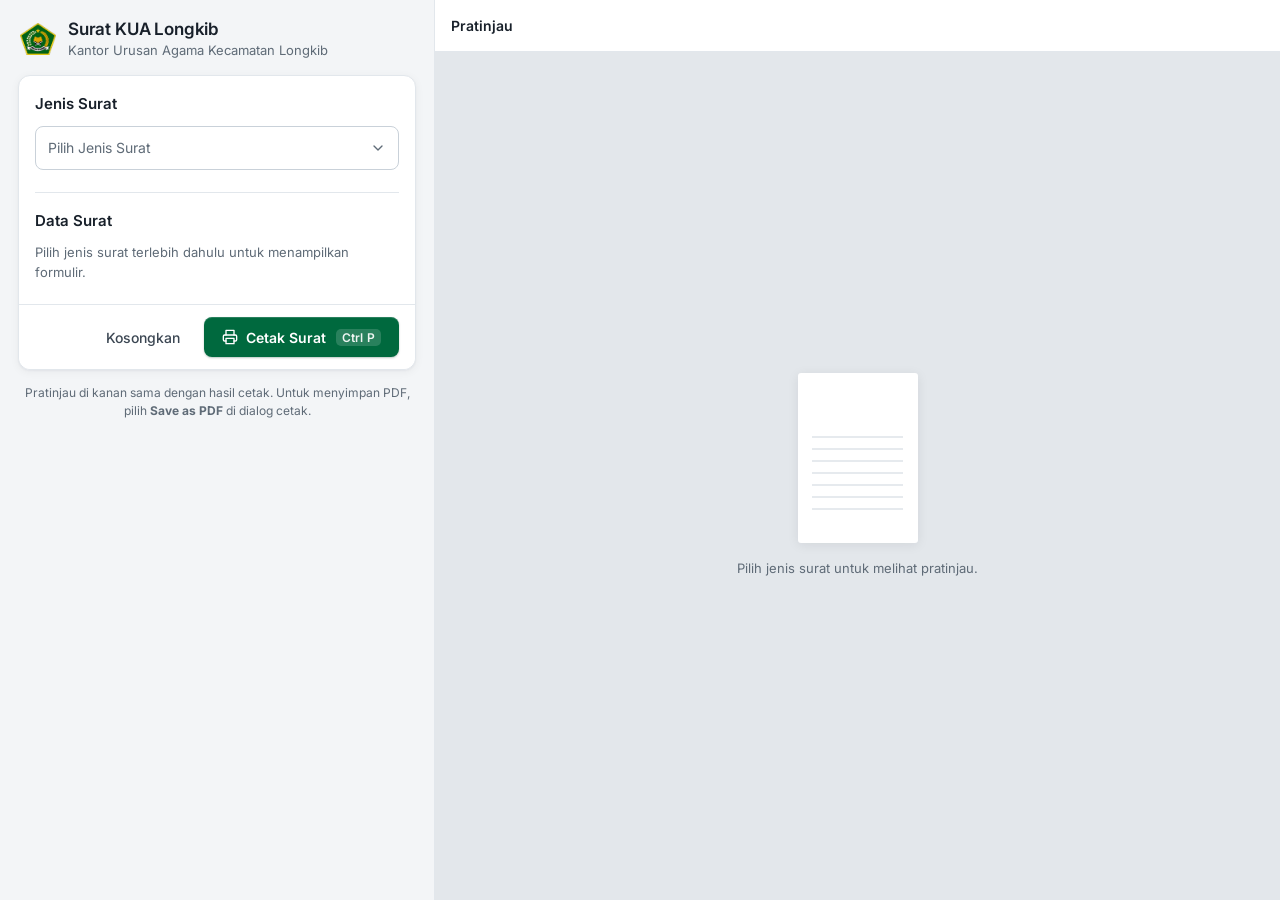
<file: index.html>
<!DOCTYPE html>
<html lang="id">
<head>
<meta charset="UTF-8" />
<meta name="viewport" content="width=device-width, initial-scale=1.0" />
<title>Surat KUA Longkib</title>
<link rel="preconnect" href="https://fonts.googleapis.com" />
<link rel="preconnect" href="https://fonts.gstatic.com" crossorigin />
<link rel="stylesheet" href="https://fonts.googleapis.com/css2?family=Inter:wght@400;500;600;700&display=swap" />
<link rel="stylesheet" href="assets/styles.css" />
</head>
<body>
  <!-- Layar lebar (>= 1024px): form di kiri, pratinjau langsung di kanan.
       Layar sempit (HP): form saja; tombol membuka surat di tab baru. -->
  <div class="layout">
    <main class="form-pane">
      <div class="app">
        <header class="appbar">
          <img class="appbar-logo" src="logo-kemenag.png" alt="" width="36" height="36"
               onerror="this.style.display='none'" />
          <div class="appbar-text">
            <h1 id="appTitle">Surat KUA Longkib</h1>
            <p>Kantor Urusan Agama Kecamatan Longkib</p>
          </div>
        </header>

        <form id="suratForm" class="card" novalidate>
          <h2 class="section-title">Jenis Surat</h2>
          <div class="tpl-picker" id="tplPicker"></div>

          <h2 class="section-title next">Data Surat</h2>
          <div id="fields"><!-- field dibangun otomatis dari template --></div>

          <div class="actions">
            <!-- Isi tombol diatur app.js: "Cetak Surat" + Ctrl P (layar lebar) atau "Pratinjau Surat" (HP) -->
            <button type="submit" id="btnSubmit" class="btn btn-primary">Pratinjau Surat</button>
            <button type="button" id="btnReset" class="btn btn-ghost">Kosongkan</button>
          </div>
        </form>

        <footer class="note" id="note"></footer>
      </div>
    </main>

    <section class="preview-pane" id="previewPane" aria-label="Pratinjau surat">
      <div class="preview-bar">
        <span class="preview-title">Pratinjau</span>
        <span class="preview-info" id="previewInfo">Lebih dari 1 halaman</span>
        <div class="seg" id="zoomSeg" role="group" aria-label="Ukuran pratinjau">
          <button type="button" data-zoom="lebar">Pas lebar</button>
          <button type="button" data-zoom="halaman">Satu halaman</button>
        </div>
      </div>
      <!-- Muncul bila surat otomatis memakai kertas F4 (isi tidak muat A4) -->
      <div class="preview-kertas" id="previewKertas" role="status">
        <span class="pill">Kertas F4 (Folio)</span>
        Isi surat tidak muat di A4, jadi kertas otomatis diganti ke F4 (215 × 330 mm). Siapkan kertas F4 saat mencetak.
      </div>
      <div class="preview-body" id="previewBody">
        <div class="preview-empty">
          <div class="preview-empty-sheet" aria-hidden="true"></div>
          <p>Pilih jenis surat untuk melihat pratinjau.</p>
        </div>
        <!-- iframe surat.html?embed=1 ditambahkan app.js -->
      </div>
    </section>
  </div>

  <script src="assets/util.js"></script>
  <script src="assets/config.js"></script>
  <script src="assets/templates.js"></script>
  <script src="assets/datepicker.js"></script>
  <script src="assets/app.js"></script>
</body>
</html>
</file>
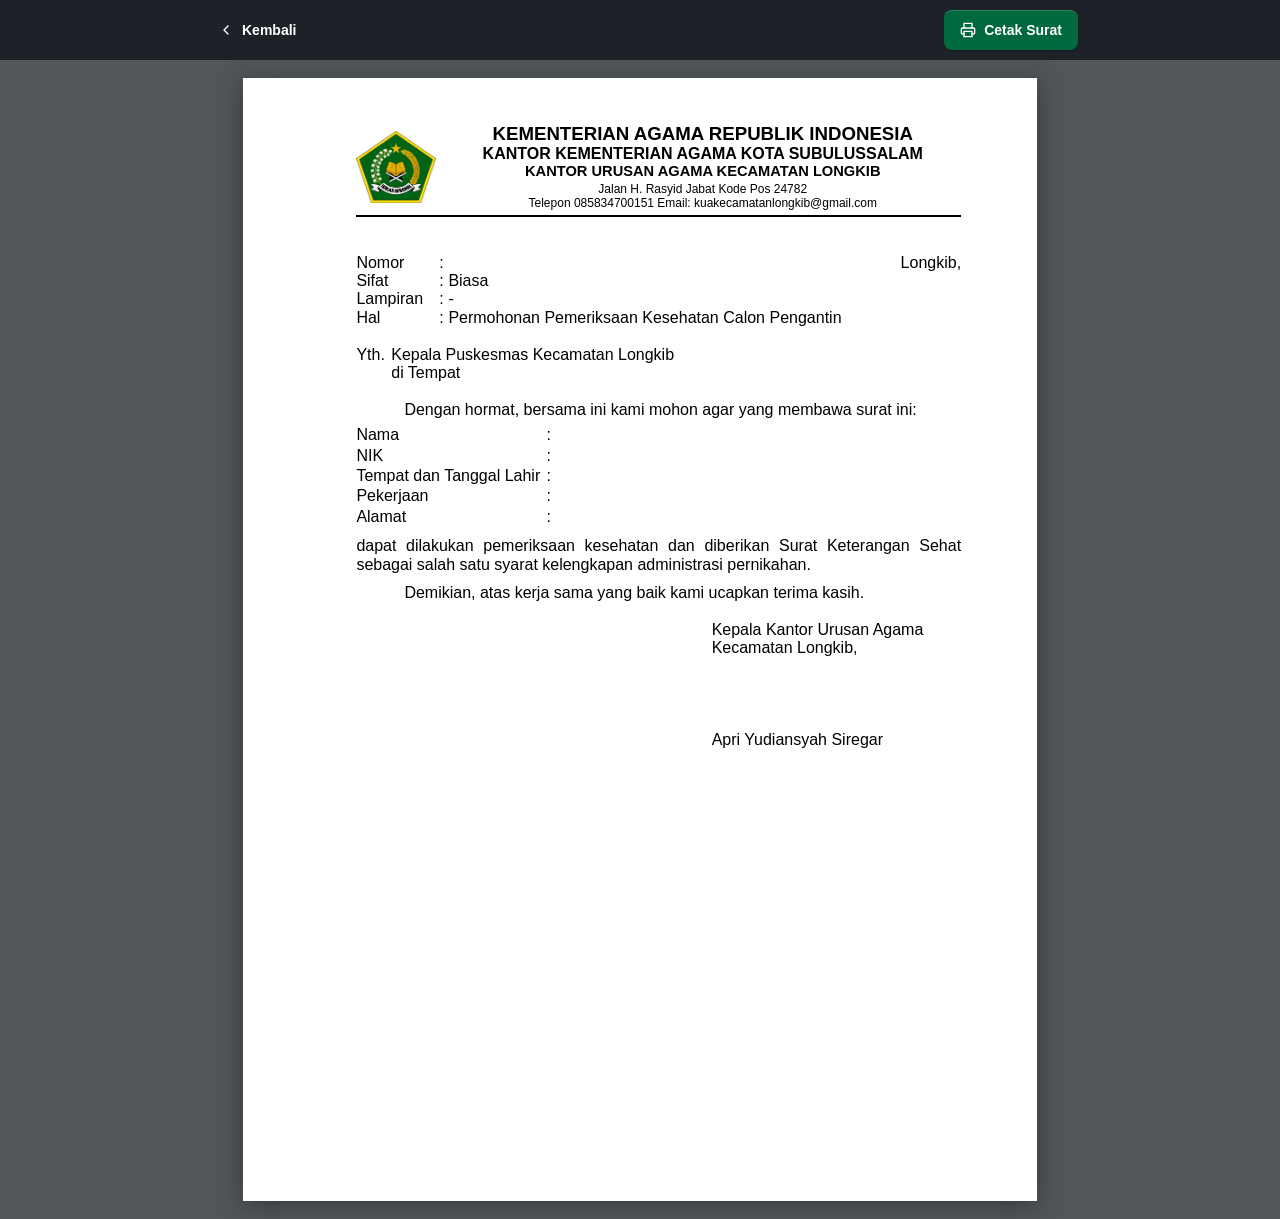
<file: surat.html>
<!DOCTYPE html>
<html lang="id">
<head>
<meta charset="UTF-8" />
<meta name="viewport" content="width=device-width, initial-scale=1.0" />
<title>Surat KUA Longkib</title>
<link rel="stylesheet" href="assets/surat.css" />
</head>
<body>
  <!-- Toolbar (mode mandiri saja; disembunyikan saat tampil di panel pratinjau) -->
  <!-- Satu baris: Kembali di kiri, Cetak di kanan. Info tampil sebagai strip di bawahnya. -->
  <div class="toolbar">
    <div class="tb-baris">
      <button type="button" class="tb-back" id="btnKembali"><svg viewBox="0 0 24 24" fill="none" stroke="currentColor" stroke-width="2" stroke-linecap="round" stroke-linejoin="round" aria-hidden="true"><path d="m15 18-6-6 6-6"/></svg>Kembali</button>
      <button type="button" class="tb-print" id="btnCetak" aria-keyshortcuts="Control+P Meta+P"><svg viewBox="0 0 24 24" fill="none" stroke="currentColor" stroke-width="2" stroke-linecap="round" stroke-linejoin="round" aria-hidden="true"><path d="M6 9V2h12v7"/><path d="M6 18H4a2 2 0 0 1-2-2v-5a2 2 0 0 1 2-2h16a2 2 0 0 1 2 2v5a2 2 0 0 1-2 2h-2"/><path d="M6 14h12v8H6z"/></svg>Cetak Surat</button>
    </div>
    <div class="tb-strip tb-lebih" id="tbInfo" role="status"><span class="pill">Lebih dari 1 halaman</span>Bagian di bawah garis merah tercetak di halaman 2.</div>
    <div class="tb-strip tb-f4" role="status"><span class="pill">Kertas F4</span>Isi surat tidak muat di A4, jadi kertas otomatis diganti ke F4 (215 × 330 mm). Siapkan kertas F4 saat mencetak.</div>
    <div class="tb-hint">Cubit layar untuk memperbesar. Untuk menyimpan PDF, pilih <strong>Save as PDF</strong> di dialog cetak.</div>
  </div>

  <!-- .sheet = wadah seukuran lembar setelah diperkecil; .page = lembar asli (A4, atau F4 bila otomatis diganti) -->
  <div class="sheet" id="sheet"><div class="page" id="page"><!-- surat dirender oleh surat.js --></div></div>

  <script src="assets/util.js"></script>
  <script src="assets/config.js"></script>
  <script src="assets/templates.js"></script>
  <script src="assets/surat.js"></script>
</body>
</html>
</file>
<file: assets/styles.css>
/*
 * Gaya halaman form (index.html). Surat & PDF punya gayanya sendiri (surat.css, ikut PMA).
 *
 * Arah desain: alat kerja staf, jadi tampilannya tenang, akrab, dan rapat secukupnya.
 *  - Satu keluarga huruf (Inter, cadangan huruf sistem); skala tetap 12/13/14/15/17 px.
 *  - Hijau hanya untuk aksi utama, pilihan aktif, dan fokus.
 *  - Ikon berupa SVG (bukan emoji); kontras teks >= 4,5:1.
 *  - Gerak hanya untuk menandai perubahan keadaan (menu, kalender, dialog, pemberitahuan):
 *    160-220 ms, ease-out kuat, dan dilembutkan bila pengguna memilih "kurangi gerakan".
 */
:root {
  --green: #00693e;
  --green-dark: #00532f;
  --green-soft: #e7f2ec;
  --green-ring: rgba(0, 105, 62, 0.22);

  --ink: #18202a;          /* teks utama */
  --ink-2: #3b4652;        /* label, teks sekunder */
  --muted: #5f6b77;        /* keterangan; >= 4,5:1 di atas putih & --bg */
  --line: #e2e7ec;         /* garis pemisah */
  --line-strong: #c9d1d9;  /* bingkai kolom isian */
  --bg: #f3f5f7;           /* latar halaman */
  --surface: #fff;
  --surface-2: #f2f5f7;    /* hover baris / tombol netral */
  --danger: #b42318;
  --danger-soft: #fdeceb;

  --radius: 12px;
  --radius-sm: 8px;
  --shadow-card: 0 1px 2px rgba(16, 24, 40, 0.04), 0 2px 10px rgba(16, 24, 40, 0.05);
  --shadow-pop: 0 4px 8px -2px rgba(16, 24, 40, 0.06), 0 16px 36px -6px rgba(16, 24, 40, 0.18);

  --fs-cap: 0.75rem;       /* 12px  keterangan kecil */
  --fs-sm: 0.8125rem;      /* 13px  label, teks sekunder */
  --fs-base: 0.875rem;     /* 14px  isian, tombol */
  --fs-md: 0.9375rem;      /* 15px  judul bagian */
  --fs-lg: 1.0625rem;      /* 17px  judul aplikasi */

  --ease-out: cubic-bezier(0.23, 1, 0.32, 1);
}

* { box-sizing: border-box; }
body {
  margin: 0;
  font-family: "Inter", -apple-system, BlinkMacSystemFont, "Segoe UI", Roboto, Helvetica, Arial, sans-serif;
  font-size: var(--fs-base);
  background: var(--bg);
  color: var(--ink);
  line-height: 1.5;
  -webkit-font-smoothing: antialiased;
  text-rendering: optimizeLegibility;
  accent-color: var(--green);
}
::selection { background: rgba(0, 105, 62, 0.18); }
button { font-family: inherit; }
:focus-visible { outline: 2px solid var(--green); outline-offset: 2px; }

.app { max-width: 560px; margin: 0 auto; padding: 0 16px 32px; }

/* ---------- Kepala aplikasi ---------- */
.appbar { display: flex; align-items: center; gap: 12px; padding: 18px 2px 14px; }
.appbar-logo { flex: 0 0 auto; width: 36px; height: 36px; object-fit: contain; }
.appbar-text { min-width: 0; }
.appbar h1 { margin: 0; font-size: var(--fs-lg); font-weight: 600; line-height: 1.3; letter-spacing: -0.01em; }
.appbar p { margin: 1px 0 0; font-size: var(--fs-sm); color: var(--muted); }

/* ---------- Kartu form ---------- */
.card {
  background: var(--surface); border: 1px solid var(--line);
  border-radius: var(--radius); box-shadow: var(--shadow-card); padding: 18px 16px;
}

/* Judul bagian: "Jenis surat", "Data surat", dan seksi dari template (#Judul) */
.section-title, .form-section {
  margin: 0 0 12px; font-size: var(--fs-md); font-weight: 600; line-height: 1.35; color: var(--ink);
}
/* Seksi berikutnya dipisah garis tipis; ruang di atas judul lebih besar dari di bawahnya */
.section-title.next, .form-section {
  margin-top: 22px; padding-top: 18px; border-top: 1px solid var(--line);
}
#fields > .form-section:first-child { margin-top: 0; padding-top: 0; border-top: 0; }
.fields-empty { margin: 0; color: var(--muted); font-size: var(--fs-sm); }
#fields.muncul { animation: kua-naik 200ms var(--ease-out); }

/* ---------- Pemilih jenis surat ---------- */
.tpl-picker { position: relative; }

.tpl-select {
  display: flex; align-items: center; gap: 10px; width: 100%; min-height: 44px; cursor: pointer;
  border: 1px solid var(--line-strong); border-radius: var(--radius-sm); background: var(--surface);
  padding: 9px 12px; text-align: left;
  transition: border-color 150ms ease, box-shadow 150ms ease;
}
.tpl-picker.open .tpl-select { border-color: var(--green); box-shadow: 0 0 0 3px var(--green-ring); }
.tpl-select-label { flex: 1 1 auto; min-width: 0; font-size: var(--fs-base); font-weight: 500; color: var(--ink); }
.tpl-select-label.is-placeholder { font-weight: 400; color: var(--muted); }
.tpl-select-chevron {
  flex: 0 0 auto; width: 16px; height: 16px;
  transition: transform 200ms var(--ease-out);
  background: no-repeat center / 16px url("data:image/svg+xml,%3Csvg xmlns='http://www.w3.org/2000/svg' viewBox='0 0 24 24' fill='none' stroke='%235f6b77' stroke-width='2' stroke-linecap='round' stroke-linejoin='round'%3E%3Cpath d='M6 9l6 6 6-6'/%3E%3C/svg%3E");
}
.tpl-picker.open .tpl-select-chevron { transform: rotate(180deg); }

/* Menu: daftar baris per kategori (bukan kartu di dalam kartu) */
.tpl-menu {
  position: absolute; top: calc(100% + 6px); left: 0; right: 0; z-index: 50;
  background: var(--surface); border: 1px solid var(--line); border-radius: var(--radius);
  box-shadow: var(--shadow-pop); padding: 6px;
  max-height: min(64vh, 540px); overflow-y: auto; display: none;
  transform-origin: top center;
  scrollbar-width: thin; scrollbar-color: var(--line-strong) transparent;
}
.tpl-picker.open .tpl-menu { display: block; animation: kua-pop 160ms var(--ease-out); }

.tpl-cat + .tpl-cat { margin-top: 4px; padding-top: 4px; border-top: 1px solid var(--line); }
.tpl-cat-title { padding: 8px 10px 4px; font-size: var(--fs-cap); font-weight: 600; color: var(--muted); }
.tpl-card {
  display: block; width: 100%; position: relative; cursor: pointer; text-align: left;
  border: 0; border-radius: var(--radius-sm); background: transparent;
  padding: 8px 38px 8px 10px;
  transition: background-color 120ms ease;
}
.tpl-card-name { display: block; font-size: var(--fs-base); font-weight: 500; color: var(--ink); line-height: 1.35; }
.tpl-card-desc { display: block; margin-top: 1px; font-size: var(--fs-cap); color: var(--muted); line-height: 1.45; }
.tpl-card.active { background: var(--green-soft); }
.tpl-card.active .tpl-card-name { color: var(--green-dark); }
.tpl-card.active::after {
  content: ""; position: absolute; right: 12px; top: 50%; width: 16px; height: 16px; margin-top: -8px;
  background: no-repeat center / 16px url("data:image/svg+xml,%3Csvg xmlns='http://www.w3.org/2000/svg' viewBox='0 0 24 24' fill='none' stroke='%2300693e' stroke-width='2.5' stroke-linecap='round' stroke-linejoin='round'%3E%3Cpath d='M20 6 9 17l-5-5'/%3E%3C/svg%3E");
}

/* ---------- Kolom isian ---------- */
.field { margin-bottom: 14px; }
.field:last-child { margin-bottom: 0; }
.field label.flabel { display: block; margin-bottom: 6px; font-size: var(--fs-sm); font-weight: 500; color: var(--ink-2); }
.flabel .opsional { font-weight: 400; color: var(--muted); }

.input, textarea {
  width: 100%; border: 1px solid var(--line-strong); border-radius: var(--radius-sm);
  padding: 9px 12px; font-size: var(--fs-base); font-family: inherit; line-height: 1.4; color: var(--ink);
  background: var(--surface); caret-color: var(--green); font-variant-numeric: tabular-nums;
  transition: border-color 150ms ease, box-shadow 150ms ease;
}
.input::placeholder, textarea::placeholder { color: var(--muted); opacity: 1; }
.input:focus, textarea:focus { outline: none; border-color: var(--green); box-shadow: 0 0 0 3px var(--green-ring); }
textarea { display: block; resize: vertical; min-height: 66px; }

select.input {
  appearance: none; cursor: pointer; padding-right: 36px;
  background: var(--surface) no-repeat right 12px center / 16px url("data:image/svg+xml,%3Csvg xmlns='http://www.w3.org/2000/svg' viewBox='0 0 24 24' fill='none' stroke='%235f6b77' stroke-width='2' stroke-linecap='round' stroke-linejoin='round'%3E%3Cpath d='M6 9l6 6 6-6'/%3E%3C/svg%3E");
}
select.input:invalid { color: var(--muted); }   /* masih "Pilih salah satu" (select ber-required) */
select.input option { color: var(--ink); }

.row-2 { display: grid; grid-template-columns: 1fr 1fr; gap: 12px; }
.row-2 > .field { margin-bottom: 14px; }
@media (max-width: 420px) { .row-2 { grid-template-columns: 1fr; gap: 0; } }

.error-msg { display: none; margin-top: 6px; font-size: var(--fs-cap); color: var(--danger); }
.field.invalid .input, .field.invalid textarea { border-color: var(--danger); }
.field.invalid .input:focus, .field.invalid textarea:focus { box-shadow: 0 0 0 3px var(--danger-soft); }
.field.invalid .error-msg { display: block; }

/* ---------- Kalender (datepicker.js) ---------- */
.dp { position: relative; }
.dp-display { cursor: pointer; padding-right: 38px; }
.dp-icon {
  position: absolute; right: 12px; top: 50%; width: 16px; height: 16px; margin-top: -8px; pointer-events: none;
  background: no-repeat center / 16px url("data:image/svg+xml,%3Csvg xmlns='http://www.w3.org/2000/svg' viewBox='0 0 24 24' fill='none' stroke='%235f6b77' stroke-width='2' stroke-linecap='round' stroke-linejoin='round'%3E%3Crect x='3' y='4' width='18' height='18' rx='2'/%3E%3Cpath d='M16 2v4M8 2v4M3 10h18'/%3E%3C/svg%3E");
}
.dp-pop {
  position: absolute; z-index: 50; top: calc(100% + 6px); left: 0;
  width: 296px; max-width: calc(100vw - 32px);
  background: var(--surface); border: 1px solid var(--line); border-radius: var(--radius);
  box-shadow: var(--shadow-pop); padding: 10px;
  transform-origin: top left; animation: kua-pop 160ms var(--ease-out);
}
.dp-pop.dp-kanan { left: auto; right: 0; transform-origin: top right; }   /* kolom tanggal di sisi kanan */
.dp-head { display: flex; align-items: center; gap: 6px; margin-bottom: 6px; }
.dp-nav {
  flex: 0 0 auto; display: inline-flex; align-items: center; justify-content: center;
  width: 32px; height: 32px; border: 0; border-radius: var(--radius-sm);
  background: transparent; color: var(--ink-2); cursor: pointer;
  transition: background-color 120ms ease;
}
.dp-nav svg { width: 16px; height: 16px; pointer-events: none; }
.dp-sel { flex: 1 1 auto; min-width: 0; display: flex; gap: 6px; }   /* min-width 0: boleh menyempit, panah tidak terdorong keluar */
.dp-sel select {
  flex: 1; min-width: 0; border: 1px solid var(--line-strong); border-radius: var(--radius-sm);
  padding: 5px 22px 5px 8px; font-size: var(--fs-base); font-family: inherit; color: var(--ink); cursor: pointer;
  appearance: none;   /* panah bawaan diganti panah kecil agar nama bulan muat */
  background: var(--surface) no-repeat right 6px center / 12px url("data:image/svg+xml,%3Csvg xmlns='http://www.w3.org/2000/svg' viewBox='0 0 24 24' fill='none' stroke='%235f6b77' stroke-width='2.5' stroke-linecap='round' stroke-linejoin='round'%3E%3Cpath d='M6 9l6 6 6-6'/%3E%3C/svg%3E");
}
.dp-sel select.dp-year { flex: 0 0 82px; }   /* tahun cukup 4 digit; sisa lebar untuk nama bulan */
.dp-sel select:focus { outline: none; border-color: var(--green); box-shadow: 0 0 0 3px var(--green-ring); }
.dp-grid { display: grid; grid-template-columns: repeat(7, 1fr); gap: 2px; text-align: center; }
.dp-grid .dow { padding: 6px 0 4px; font-size: var(--fs-cap); font-weight: 500; color: var(--muted); }
.dp-grid .day {
  height: 36px; line-height: 36px; border-radius: var(--radius-sm); cursor: pointer;
  font-size: var(--fs-base); font-variant-numeric: tabular-nums;
  transition: background-color 120ms ease;
}
.dp-grid .day.today { box-shadow: inset 0 0 0 1px var(--green); color: var(--green-dark); font-weight: 600; }
.dp-grid .day.sel { background: var(--green); color: #fff; font-weight: 600; }
.dp-foot { display: flex; justify-content: space-between; margin-top: 6px; padding-top: 6px; border-top: 1px solid var(--line); }
.dp-foot button {
  border: 0; background: transparent; color: var(--green-dark); cursor: pointer;
  font-size: var(--fs-sm); font-weight: 500; padding: 6px 8px; border-radius: 6px;
  transition: background-color 120ms ease;
}

/* ---------- Daftar dinamis (type: 'list') ---------- */
.list { display: flex; flex-direction: column; gap: 8px; }
.list-row { display: flex; gap: 8px; align-items: stretch; }
.list-row .list-input { flex: 1 1 auto; }
.list-del {
  flex: 0 0 auto; width: 40px; display: inline-flex; align-items: center; justify-content: center;
  border: 1px solid var(--line-strong); border-radius: var(--radius-sm); background: var(--surface);
  color: var(--muted); cursor: pointer;
  transition: color 120ms ease, border-color 120ms ease, background-color 120ms ease;
}
.list-del svg, .list-add svg { width: 16px; height: 16px; pointer-events: none; }
.list-add {
  display: inline-flex; align-items: center; gap: 6px; margin-top: 8px; cursor: pointer;
  border: 0; border-radius: var(--radius-sm); background: transparent; color: var(--green-dark);
  padding: 6px 8px 6px 6px; font-size: var(--fs-sm); font-weight: 500;
  transition: background-color 120ms ease;
}

/* ---------- Tombol aksi (menempel di bawah kartu, selalu terjangkau) ---------- */
.actions {
  position: sticky; bottom: 0; z-index: 5;
  display: flex; align-items: center; gap: 8px;
  margin: 22px -16px -18px; padding: 12px 16px;
  background: var(--surface); border-top: 1px solid var(--line);
  border-radius: 0 0 var(--radius) var(--radius);
}
.btn {
  display: inline-flex; align-items: center; justify-content: center; gap: 8px;
  height: 40px; padding: 0 16px; border: 0; border-radius: var(--radius-sm); cursor: pointer;
  font-size: var(--fs-base); font-weight: 600; white-space: nowrap;
  transition: transform 160ms var(--ease-out), background-color 150ms ease, color 150ms ease;
}
.btn:active { transform: scale(0.97); }
.btn svg { flex: 0 0 auto; width: 16px; height: 16px; }
/* Aksi utama: sedikit timbul (garis terang di atas + bayangan lembut) agar terasa bisa ditekan */
.btn-primary {
  flex: 1 1 auto; order: 1; background: var(--green); color: #fff;
  box-shadow: 0 1px 2px rgba(0, 60, 35, 0.28), inset 0 1px 0 rgba(255, 255, 255, 0.16);
}
/* Petunjuk pintasan di dalam tombol (Ctrl P); disembunyikan di layar sentuh */
.btn .kbd {
  margin-left: 2px; padding: 1px 6px; border-radius: 5px;
  font-size: var(--fs-cap); font-weight: 600; letter-spacing: 0.02em;
  background: rgba(255, 255, 255, 0.16); color: rgba(255, 255, 255, 0.92);
}
@media (pointer: coarse) { .btn .kbd { display: none; } }
.btn-ghost { flex: 0 0 auto; order: 0; background: transparent; color: var(--ink-2); font-weight: 500; }
@media (min-width: 560px) {
  .actions { justify-content: flex-end; }
  .btn-primary { flex: 0 0 auto; padding: 0 18px; }
}
/* HP sempit: dua tombol tetap muat sebaris tanpa gulir horizontal */
@media (max-width: 400px) { .btn { padding: 0 12px; } }
@media (max-width: 340px) { .btn-primary svg { display: none; } }

footer.note { margin-top: 14px; text-align: center; font-size: var(--fs-cap); color: var(--muted); }
footer.note:empty { display: none; }

/* ---------- Panel pratinjau langsung (hanya layar lebar) ---------- */
.preview-pane { display: none; }
.preview-bar {
  flex: 0 0 auto; display: flex; align-items: center; gap: 10px; min-height: 52px;
  padding: 8px 16px; background: var(--surface); border-bottom: 1px solid var(--line);
}
.preview-title { font-size: var(--fs-base); font-weight: 600; }
/* Peringatan surat tumpah ke halaman 2 */
.preview-info {
  display: none; font-size: var(--fs-cap); font-weight: 500; color: #7a4100;
  background: #fff3dc; border-radius: 999px; padding: 2px 10px;
}
.preview-info.show { display: inline-block; animation: kua-muncul 200ms ease-out; }
/* Pemberitahuan kertas otomatis F4 (di bawah bilah pratinjau) */
.preview-kertas {
  display: none; flex: 0 0 auto; padding: 8px 16px; font-size: var(--fs-sm); line-height: 1.5;
  color: #0b3a82; background: #eaf1fd; border-bottom: 1px solid #cddcf7;
}
.preview-kertas.show { display: block; animation: kua-muncul 200ms ease-out; }
.preview-kertas .pill {
  display: inline-block; margin-right: 6px; padding: 1px 9px; border-radius: 999px;
  background: #d3e2fb; font-weight: 600;
}

/* Pilihan ukuran pratinjau: Pas lebar | Satu halaman */
.seg {
  margin-left: auto; display: inline-flex; gap: 2px; padding: 3px;
  background: var(--surface-2); border-radius: 10px;
}
.seg button {
  border: 0; background: transparent; font-size: var(--fs-sm); font-weight: 500;
  color: var(--muted); padding: 5px 12px; border-radius: 7px; cursor: pointer;
  transition: background-color 150ms ease, color 150ms ease, box-shadow 150ms ease;
}
.seg button.active { background: var(--surface); color: var(--ink); box-shadow: 0 1px 2px rgba(16, 24, 40, 0.1); }

.preview-body { flex: 1 1 auto; position: relative; min-height: 0; }
.preview-frame { position: absolute; inset: 0; width: 100%; height: 100%; border: 0; display: block; }

/* Belum ada jenis surat dipilih */
.preview-empty {
  position: absolute; inset: 0; display: flex; flex-direction: column;
  align-items: center; justify-content: center; gap: 16px;
  padding: 24px; text-align: center; color: var(--muted); font-size: var(--fs-sm);
}
.preview-empty p { margin: 0; }
.preview-empty-sheet {
  width: 120px; aspect-ratio: 210 / 297; background: var(--surface); border-radius: 3px;
  box-shadow: 0 2px 12px rgba(16, 24, 40, 0.08);
  background-image: repeating-linear-gradient(#fff 0 10px, #e6eaee 10px 12px);
  background-size: 76% 50%; background-position: center 62%; background-repeat: no-repeat;
}
.preview-pane:not(.has-tpl) .preview-frame,
.preview-pane:not(.has-tpl) .seg { visibility: hidden; }
.preview-pane.has-tpl .preview-empty { display: none; }

/* ---------- Dialog konfirmasi (KUAUtil.konfirmasi); versi surat ada di surat.css ---------- */
.kua-dialog {
  width: min(440px, calc(100vw - 32px)); padding: 20px 20px 16px;
  border: 0; border-radius: 14px; background: var(--surface); color: var(--ink);
  font-family: inherit; box-shadow: var(--shadow-pop);
}
.kua-dialog[open] { animation: kua-dialog 220ms var(--ease-out); }
.kua-dialog::backdrop { background: rgba(16, 22, 30, 0.45); }
.kua-dialog[open]::backdrop { animation: kua-muncul 220ms ease-out; }
.kua-dialog h2 { margin: 0 0 8px; font-size: var(--fs-md); font-weight: 600; }
.kua-dialog p, .kua-dialog li { font-size: var(--fs-base); line-height: 1.55; color: var(--ink-2); }
.kua-dialog p { margin: 0 0 8px; }
.kua-dialog ul { margin: 0; padding-left: 20px; }
.kua-dialog-aksi { display: flex; justify-content: flex-end; gap: 8px; margin-top: 18px; }
.kua-dialog-aksi button {
  height: 40px; padding: 0 16px; border: 0; border-radius: var(--radius-sm); cursor: pointer;
  font-size: var(--fs-base); font-weight: 600; background: var(--surface-2); color: var(--ink);
  transition: transform 160ms var(--ease-out), background-color 150ms ease;
}
.kua-dialog-aksi button:active { transform: scale(0.97); }
.kua-dialog-aksi button.utama { background: var(--green); color: #fff; }
.kua-dialog-aksi button.utama.bahaya { background: var(--danger); }

/* ---------- Efek hover: hanya untuk perangkat dengan mouse (tidak "nyangkut" di layar sentuh) ---------- */
@media (hover: hover) and (pointer: fine) {
  .tpl-select:hover { border-color: #aab4be; }
  .tpl-picker.open .tpl-select:hover { border-color: var(--green); }
  .tpl-card:hover { background: var(--surface-2); }
  .tpl-card.active:hover { background: var(--green-soft); }
  .input:hover, textarea:hover { border-color: #aab4be; }
  .input:focus:hover, textarea:focus:hover { border-color: var(--green); }
  .dp-nav:hover, .dp-grid .day:hover { background: var(--surface-2); }
  .dp-grid .day.sel:hover { background: var(--green-dark); }
  .dp-foot button:hover, .list-add:hover { background: var(--green-soft); }
  .list-del:hover { color: var(--danger); border-color: #eeb4ad; background: var(--danger-soft); }
  .btn-primary:hover { background: var(--green-dark); }
  .btn-ghost:hover { background: var(--surface-2); color: var(--ink); }
  .seg button:hover { color: var(--ink); }
  .kua-dialog-aksi button:hover { background: #e6eaee; }
  .kua-dialog-aksi button.utama:hover { background: var(--green-dark); }
  .kua-dialog-aksi button.utama.bahaya:hover { background: #8f1c13; }
}

/* ---------- Layar sentuh: isian 16px agar iPhone tidak memperbesar layar saat kolom disentuh ---------- */
@media (pointer: coarse) {
  .input, textarea, .dp-sel select { font-size: 16px; }
  .btn, .kua-dialog-aksi button { height: 44px; }
  /* Target sentuh di kalender & daftar dinamis minimal ±40px; kalender sedikit lebih lebar
     agar panah + pilihan bulan/tahun 16px tetap muat dalam satu baris */
  .dp-pop { width: 328px; }
  .dp-head { gap: 4px; }
  .dp-sel select.dp-year { flex-basis: 76px; }
  .dp-nav { width: 36px; height: 40px; }
  .dp-sel select { min-height: 40px; }
  .dp-grid .day { height: 40px; line-height: 40px; }
  .dp-foot button, .list-add { min-height: 40px; }
}

/* ---------- HP sempit: kalender selebar kolom tanggalnya (tidak pernah melewati layar) ---------- */
@media (max-width: 480px) {
  .dp-pop, .dp-pop.dp-kanan { left: 0; right: 0; width: auto; max-width: none; }
}
/* Layar sangat sempit: panah bulan disembunyikan (bulan tetap bisa dipilih dari dropdown) */
@media (max-width: 340px) {
  .dp-nav { display: none; }
}

/* ---------- Gerak ---------- */
@keyframes kua-pop    { from { opacity: 0; transform: translateY(-4px) scale(0.97); } }
@keyframes kua-dialog { from { opacity: 0; transform: translateY(8px) scale(0.97); } }
@keyframes kua-naik   { from { opacity: 0; transform: translateY(6px); } }
@keyframes kua-muncul { from { opacity: 0; } }
/* "Kurangi gerakan": tanpa geser/skala, hanya memudar (tetap membantu memahami perubahan) */
@media (prefers-reduced-motion: reduce) {
  .tpl-picker.open .tpl-menu, .dp-pop, .kua-dialog[open], #fields.muncul { animation-name: kua-muncul; }
  .btn:active, .kua-dialog-aksi button:active { transform: none; }
  .tpl-select-chevron { transition: none; }
}

/* ---------- Mencetak halaman form lewat menu browser ----------
   Ctrl+P sudah dialihkan ke surat (app.js). Bila staf tetap mencetak halaman ini lewat menu
   browser, yang tercetak hanya petunjuk, bukan tampilan aplikasi. */
@media print {
  .layout { display: none !important; }
  body { background: #fff; }
  body::before {
    content: "Untuk mencetak surat, tutup dialog ini lalu tekan tombol \"Cetak Surat\".";
    display: block; padding: 20mm; font: 14pt Arial, sans-serif; color: #000;
  }
}

/* ---------- Layar lebar: form di kiri, pratinjau di kanan ---------- */
@media (min-width: 1024px) {
  html, body { height: 100%; }
  body { overflow: hidden; }
  .layout {
    display: grid; height: 100vh;
    grid-template-columns: clamp(380px, 34vw, 500px) minmax(0, 1fr);
  }
  /* Panel form bergulir sendiri; pratinjau tetap di tempat */
  .form-pane {
    overflow-y: auto; border-right: 1px solid var(--line); background: var(--bg);
    scrollbar-width: thin; scrollbar-color: var(--line-strong) transparent;
  }
  .form-pane .app { max-width: none; padding: 0 18px 20px; }
  .preview-pane { display: flex; flex-direction: column; min-width: 0; background: #e3e7eb; }
}
</file>
<file: assets/surat.css>
/*
 * Tampilan surat — mengikuti PMA Nomor 12 Tahun 2026 tentang Tata Naskah Dinas
 * pada Kementerian Agama:
 *  - huruf Arial 12;
 *  - kop: Arial tebal 14 / 12 / 11, alamat-telepon Arial 9, satu garis di bawahnya;
 *  - ruang tepi: kiri >= 3 cm, kanan >= 2 cm, bawah >= 2,5 cm; atas >= 2 cm pada
 *    halaman tanpa kop (halaman ke-2 dst.);
 *  - ruang tanda tangan >= 4 spasi; blok tanda tangan di kanan, tepi kanannya
 *    +-3 cm dari tepi kertas, tepi kirinya mengikuti baris terpanjang;
 *  - nomor halaman "- 2 -" di tengah atas mulai halaman ke-2.
 * Formulir (.formulir, mis. Model N7) tetap memakai bentuk lamanya.
 */
:root { --kop-line: #000; }
* { box-sizing: border-box; }
html, body { margin: 0; padding: 0; }
body {
  background: #525659;
  font-family: Arial, "Liberation Sans", Helvetica, sans-serif;
  color: #000;
}

/* Toolbar (mode mandiri, layar saja, tidak ikut tercetak): satu baris, Kembali di kiri dan
   Cetak di kanan; info (lebih dari 1 halaman, kertas F4) tampil sebagai strip di bawahnya. */
.toolbar {
  position: sticky; top: 0; z-index: 10; background: #1d2228;
  font-family: -apple-system, BlinkMacSystemFont, "Segoe UI", Roboto, Arial, sans-serif;
}
.tb-baris {
  display: flex; align-items: center; justify-content: space-between; gap: 10px;
  max-width: 900px; margin: 0 auto; padding: 10px 12px;
}
.toolbar button {
  display: inline-flex; align-items: center; gap: 8px; height: 40px; padding: 0 16px;
  font-family: inherit; font-size: 14px; font-weight: 600; border: none; border-radius: 8px; cursor: pointer;
  white-space: nowrap;
  transition: transform 160ms cubic-bezier(0.23, 1, 0.32, 1), background-color 150ms ease;
}
.toolbar button:active { transform: scale(0.97); }
.toolbar button svg { flex: 0 0 auto; width: 16px; height: 16px; }
.tb-print {
  background: #00693e; color: #fff;
  box-shadow: 0 1px 2px rgba(0, 0, 0, 0.3), inset 0 1px 0 rgba(255, 255, 255, 0.16);
}
.tb-back { background: transparent; color: #fff; padding-left: 8px; }
@media (hover: hover) and (pointer: fine) {
  .tb-print:hover { background: #00532f; }
  .tb-back:hover { background: #2c3239; }
}
@media (pointer: coarse) { .toolbar button { height: 44px; } }

/* Strip info di bawah baris tombol */
.tb-strip {
  display: none; font-size: 12.5px; line-height: 1.45;
  padding: 8px max(14px, calc((100% - 900px) / 2 + 14px));
}
.tb-strip .pill { display: inline-block; margin-right: 6px; padding: 1px 8px; border-radius: 999px; font-weight: 600; }
.tb-lebih { background: #fff3dc; color: #6b3a00; }        /* surat tumpah ke halaman 2 */
.tb-lebih .pill { background: #ffe2a8; }
.tb-f4 { background: #eaf1fd; color: #0b3a82; }           /* kertas otomatis F4 (html.kertas-f4) */
.tb-f4 .pill { background: #d3e2fb; }
.tb-lebih.show, html.kertas-f4 .tb-f4 { display: block; }

/* Dialog konfirmasi (KUAUtil.konfirmasi); versi halaman form ada di styles.css */
.kua-dialog {
  width: min(440px, calc(100vw - 32px)); border: none; border-radius: 14px; padding: 20px 20px 16px;
  font-family: -apple-system, BlinkMacSystemFont, "Segoe UI", Roboto, Arial, sans-serif;
  color: #18202a; background: #fff;
  box-shadow: 0 4px 8px -2px rgba(16, 24, 40, 0.06), 0 16px 36px -6px rgba(16, 24, 40, 0.18);
}
.kua-dialog[open] { animation: kua-dialog 220ms cubic-bezier(0.23, 1, 0.32, 1); }
.kua-dialog::backdrop { background: rgba(16, 22, 30, 0.45); }
.kua-dialog[open]::backdrop { animation: kua-muncul 220ms ease-out; }
.kua-dialog h2 { margin: 0 0 8px; font-size: 15px; font-weight: 600; }
.kua-dialog p, .kua-dialog li { font-size: 14px; line-height: 1.55; color: #3b4652; }
.kua-dialog p { margin: 0 0 8px; }
.kua-dialog ul { margin: 0; padding-left: 20px; }
.kua-dialog-aksi { display: flex; justify-content: flex-end; gap: 8px; margin-top: 18px; }
.kua-dialog-aksi button {
  height: 44px; padding: 0 16px; font-family: inherit; font-size: 14px; font-weight: 600;
  border: none; border-radius: 8px; cursor: pointer; background: #f2f5f7; color: #18202a;
  transition: transform 160ms cubic-bezier(0.23, 1, 0.32, 1), background-color 150ms ease;
}
.kua-dialog-aksi button:active { transform: scale(0.97); }
.kua-dialog-aksi button.utama { background: #00693e; color: #fff; }
.kua-dialog-aksi button.utama.bahaya { background: #b42318; }
@media (hover: hover) and (pointer: fine) {
  .kua-dialog-aksi button:hover { background: #e6eaee; }
  .kua-dialog-aksi button.utama:hover { background: #00532f; }
}
@keyframes kua-dialog { from { opacity: 0; transform: translateY(8px) scale(0.97); } }
@keyframes kua-muncul { from { opacity: 0; } }
@media (prefers-reduced-motion: reduce) {
  .kua-dialog[open] { animation-name: kua-muncul; }
  .toolbar button:active, .kua-dialog-aksi button:active { transform: none; }
}
/* Petunjuk zoom: hanya di layar sentuh */
/* Petunjuk (cubit layar, Save as PDF): hanya di layar sentuh */
.tb-hint { display: none; text-align: center; font-size: 11.5px; line-height: 1.45; color: #b9bec4; padding: 6px 14px 8px; background: #252a30; }
.tb-hint strong { color: #dfe3e7; font-weight: 600; }
@media (pointer: coarse) { .tb-hint { display: block; } }
@media (max-width: 420px) {
  .toolbar button { padding: 0 14px; font-size: 13.5px; }
  .tb-back { padding-left: 6px; }
}

/* Tampil di panel pratinjau index.html (surat.html?embed=1): tanpa toolbar */
html.embed body { background: #dde2e7; }
html.embed .toolbar { display: none; }
html.embed .page { box-shadow: 0 2px 14px rgba(0,0,0,0.18); }

/* .sheet = wadah seukuran lembar SETELAH diskalakan (diatur surat.js), agar
   area gulir tepat. Lembar A4 sendiri selalu ditata 210 mm lalu di-scale. */
.sheet { width: 210mm; margin: 18px auto; }   /* lebar awal; ditimpa surat.js setelah skala */

/* Halaman A4 (pratinjau layar: ruang tepi sama dengan hasil cetak halaman pertama) */
.page {
  position: relative; transform-origin: 0 0;
  background: #fff; width: 210mm; min-height: 297mm;
  margin: 0; padding: 12mm 20mm 25mm 30mm;
  box-shadow: 0 4px 24px rgba(0,0,0,0.35);
  font-size: 12pt; line-height: 1.15; text-align: justify;
}
/* Kertas F4 / Folio 215 x 330 mm (template `kertasF4BilaTumpah` yang isinya tidak muat A4;
   dipasang surat.js). Ukuran cetaknya diatur surat.js lewat @page size. */
@media screen { .page.f4 { width: 215mm; min-height: 330mm; } }

/* Sorotan bagian surat milik kolom yang sedang diisi (pratinjau; surat.js ikutiFokus).
   Tidak ikut tercetak: saat cetak surat digambar ulang tanpa fokus, dan aturan print di bawah. */
::highlight(kua-fokus) { background-color: #ffe486; color: inherit; }
@media print { ::highlight(kua-fokus) { background-color: transparent; } }

/* Garis batas halaman 1 (hanya di layar), muncul bila surat lebih dari 1 halaman */
.batas-halaman {
  position: absolute; left: 0; right: 0; height: 0;
  border-top: 2px dashed #d93025; pointer-events: none;
}
.batas-halaman span {
  position: absolute; right: 8mm; top: 3px;
  font-family: -apple-system, BlinkMacSystemFont, "Segoe UI", Roboto, Arial, sans-serif;
  font-size: 10pt; line-height: 1.3; text-align: right; text-indent: 0;
  color: #b3261e; background: #fff; padding: 1px 6px; border-radius: 4px;
}
.page.kecil { font-size: 11pt; }   /* formulir panjang (mis. ikrar taukil wali) */

/* KOP — logo di kiri, teks di tengah, satu garis di bawah */
.kop { display: flex; align-items: center; gap: 8px; text-align: center; }
.kop .logo-slot { flex: 0 0 80px; }
.kop .logo { display: block; width: 100%; height: 80px; object-fit: contain; }
.kop .kop-text { flex: 1 1 auto; min-width: 0; }
.kop .h1, .kop .h2, .kop .h3 { margin: 0; line-height: 1.15; font-weight: bold; }
.kop .h1 { font-size: 14pt; }
.kop .h2 { font-size: 12pt; }
.kop .h3 { font-size: 11pt; }
.kop .alamat { font-size: 9pt; margin-top: 2px; line-height: 1.2; }
/* "2 (dua) spasi di bawah kop" */
.kop-rule { border: none; border-top: 2px solid var(--kop-line); margin: 4px 0 2.3em; }

/* Judul naskah berjudul (surat keterangan, rekomendasi, ikrar) */
.judul { text-align: center; margin: 0 0 1.15em; }
.judul-jenis { font-weight: bold; text-transform: uppercase; }
.judul-sub { text-transform: uppercase; }

/* Meta surat dinas: Nomor/Sifat/Lampiran/Hal kiri, tempat-tanggal kanan sebaris Nomor */
table.nomor { border-collapse: collapse; text-align: left; }
table.meta-dinas { width: 100%; }
table.meta-dinas td.tgl { width: 1%; white-space: nowrap; text-align: right; padding-left: 16px; }
table.nomor td { vertical-align: top; padding: 0; }
table.nomor td.label { width: 78px; }
table.nomor td.sep { width: 14px; text-align: center; }

/* Yth. + nama jabatan; baris "di ..." sejajar di bawahnya */
.yth { display: flex; gap: 0.4em; margin: 1.15em 0; text-align: left; }
.yth-label { flex: 0 0 auto; }

/* Dasar / Menimbang */
table.konsiderans { border-collapse: collapse; width: 100%; margin: 0 0 0.6em; }
table.konsiderans td { vertical-align: top; padding: 0; }
table.konsiderans td.label { width: 96px; }
table.konsiderans td.sep { width: 14px; }
ol.butir { margin: 0; padding-left: 1.6em; }
ol.butir li { padding: 0 0 2px; }

/* Isi surat */
.tujuan { margin: 14px 0; }
.salam { margin: 14px 0; }
.pembuka { margin: 0 0 6px; }
.indent, .isi, .penutup { text-indent: 1.27cm; }   /* alinea menjorok (contoh PMA) */

table.data { border-collapse: collapse; margin: 3px 0; text-align: left; }
table.data td { vertical-align: top; padding: 1px 0; }
table.data td.label { width: 190px; }
table.data td.sep { width: 16px; }
.data-head { font-weight: bold; margin: 8px 0 2px; }
.data-text { margin: 8px 0 3px; }
.data-gap { height: 8px; }

.isi { margin: 10px 0; }
.isi.tanpa-indent { text-indent: 0; }
.isi.ikrar { text-indent: 0; margin: 8px 0.8cm; }
.penutup { margin: 10px 0 0; }

/* Tanda tangan */
.ttd {
  margin-top: 1.15em; display: flex; justify-content: flex-end; padding-right: 10mm;
  break-inside: avoid; page-break-inside: avoid;
}
.ttd .block { text-align: left; }
.ttd .space { height: 4.6em; }          /* >= 4 spasi */
/* Nama pejabat penanda tangan (Kepala/Plh, dari config.js) selalu satu baris; blok
   tanda tangan melebar mengikuti nama, bukan nama yang terlipat. Nama wali/saksi
   (diketik staf, bisa sangat panjang) tetap boleh terlipat agar tidak keluar kertas. */
.nama-pejabat { white-space: nowrap; }

/* Tanda tangan ganda (ikrar taukil wali): dua kolom. Bagian kepala tiap kolom
   setinggi 3 baris agar nama kedua penanda tangan sejajar. */
.ttd-grid {
  display: grid; grid-template-columns: minmax(0, 1fr) minmax(0, 1fr); column-gap: 14mm;
  margin-top: 1.15em; text-align: left; break-inside: avoid; page-break-inside: avoid;
}
.ttd-cell { text-align: left; }
.ttd-head { min-height: 3.45em; }
.ttd-cell .space { height: 4.6em; }            /* >= 4 spasi (pejabat) */
.ttd-grid.saksi .space { height: 3.45em; }     /* ruang tanda tangan saksi */
.ttd-cell .meterai-slot { display: flex; align-items: center; }
.meterai {
  display: inline-block; border: 1px dashed #888; color: #777;
  font-size: 8pt; line-height: 1.2; padding: 5px 7px; text-align: center;
}
.saksi-judul { font-weight: bold; }
/* Judul blok saksi (Ikrar): menempel ke kolom saksi, tidak terpisah di halaman lain */
.saksi-blok { break-inside: avoid; page-break-inside: avoid; }   /* judul + kolom saksi tidak terpisah */
.saksi-ikrar-judul { margin-top: 1.15em; font-weight: bold; text-align: left; }
.saksi-ttd { margin-top: 0.15em; }
table.data.saksi-data { margin: 2px 0 6px; }
table.data.saksi-data td.label { width: 58px; }

/* Mode ringkas untuk surat panjang agar muat 1 halaman. Ruang tanda tangan
   tetap >= 4 spasi dan ruang tepi tetap sesuai PMA. */
.page.compact .kop-rule { margin-bottom: 1.15em; }
.page.compact .judul { margin-bottom: 0.7em; }
.page.compact .yth { margin: 0.7em 0; }
.page.compact .pembuka { margin: 0 0 3px; }
.page.compact .isi { margin: 6px 0; }
.page.compact .isi.ikrar { margin: 5px 0.8cm; }
.page.compact .penutup { margin: 6px 0 0; }
.page.compact table.data { margin: 1px 0; }
.page.compact table.data td { padding: 0; }
.page.compact .data-head { margin: 5px 0 1px; }
.page.compact .data-text { margin: 5px 0 2px; }
.page.compact .data-gap { height: 5px; }
.page.compact .ttd, .page.compact .ttd-grid { margin-top: 0.7em; }
.page.compact.kecil .kop-rule { margin-bottom: 0.8em; }
.page.compact.kecil table.data { line-height: 1.08; }
.page.compact.kecil .isi { margin: 4px 0; }
.page.compact.kecil .isi.ikrar { margin: 3px 0.8cm; }
.page.compact.kecil .ttd-grid { margin-top: 0.5em; }
.page.compact.kecil .ttd-grid.saksi .space { height: 3em; }
.page.compact.kecil table.data.saksi-data { margin: 1px 0 2px; }
/* Judul "SAKSI-SAKSI IKRAR:" (setelah aturan ringkas agar menang): jaraknya ke tanda tangan
   di atasnya mengikuti mode ringkas, dan kolom saksi menempel rapat di bawah judul. */
.page.compact .saksi-ikrar-judul { margin-top: 0.7em; }
.page.compact.kecil .saksi-ikrar-judul { margin-top: 0.4em; }
.page .saksi-ikrar-judul + .ttd-grid.saksi { margin-top: 0.15em; }
.page.compact.kecil .ttd-grid.saksi table.data.saksi-data { margin: 1px 0 0; }

/* ---------- Formulir (Model N7): bentuk lama, tidak mengikuti tata letak PMA ---------- */
/* Ruang tepi layar = ruang tepi cetak (@page formulir) agar pratinjau sama dengan PDF. */
.page.formulir { font-family: "Times New Roman", Times, Georgia, serif; padding: 18mm 22mm 18mm 25mm; }
.lampiran-ref { text-align: left; margin-bottom: 16px; }
.form-title { text-align: center; font-weight: bold; text-transform: uppercase; margin: 0; }
.model-kode { text-align: right; margin: 0 0 12px; }
.kop-plain { text-align: center; font-weight: bold; margin-bottom: 18px; }
.kop-plain div { line-height: 1.25; }
.page.formulir .meta { margin-bottom: 14px; }
.page.formulir .meta .tgl { text-align: right; margin-bottom: 10px; }
.page.formulir table.nomor td.label { width: 70px; }
.page.formulir .isi, .page.formulir .penutup { text-indent: 0; }
/* Blok tanda tangan di kanan, minimal 48% lebar isi; melebar bila nama lebih panjang. */
.page.formulir .ttd { display: flex; justify-content: flex-end; margin-top: 18px; padding-right: 0; }
.page.formulir .ttd .block { min-width: 48%; }
.page.formulir .ttd .space { height: 70px; }
.nama-lama { font-weight: bold; text-decoration: underline; }
.ttd .wassalam { margin-bottom: 2px; }
.check-block { margin: 10px 0; }
.check-head { display: flex; gap: 8px; align-items: baseline; }
.check-head .check-box { flex: 0 0 auto; font-size: 13pt; }
ol.syarat { margin: 4px 0 4px 0; padding-left: 46px; }
ol.syarat li { padding: 1px 0; text-align: justify; }

@media print {
  /* Ruang tepi lewat @page agar berlaku di setiap halaman (surat 2 halaman). */
  @page {
    size: A4; margin: 20mm 20mm 25mm 30mm;
    @top-center { content: "- " counter(page) " -"; font-family: Arial, sans-serif; font-size: 12pt; }
  }
  @page :first {
    margin-top: 12mm;
    @top-center { content: none; }
  }
  @page formulir {
    margin: 18mm 22mm 18mm 25mm;
    @top-center { content: none; }
  }
  body, html.embed body { background: #fff; }
  .toolbar, .kua-dialog { display: none !important; }
  /* Batalkan skala layar (diatur surat.js lewat style inline) */
  .sheet { width: auto !important; height: auto !important; margin: 0 !important; }
  .page { width: auto; min-height: auto; margin: 0; padding: 0; box-shadow: none !important; transform: none !important; }
  .page.formulir { page: formulir; padding: 0; }
  .batas-halaman { display: none !important; }
}

/* Di layar sempit (HP) surat TIDAK ditata ulang: lembar A4 utuh diperkecil oleh
   surat.js agar muat lebar layar, sehingga tampilannya sama dengan hasil PDF.
   Untuk membaca detail, staf mencubit layar (zoom). */
</file>
